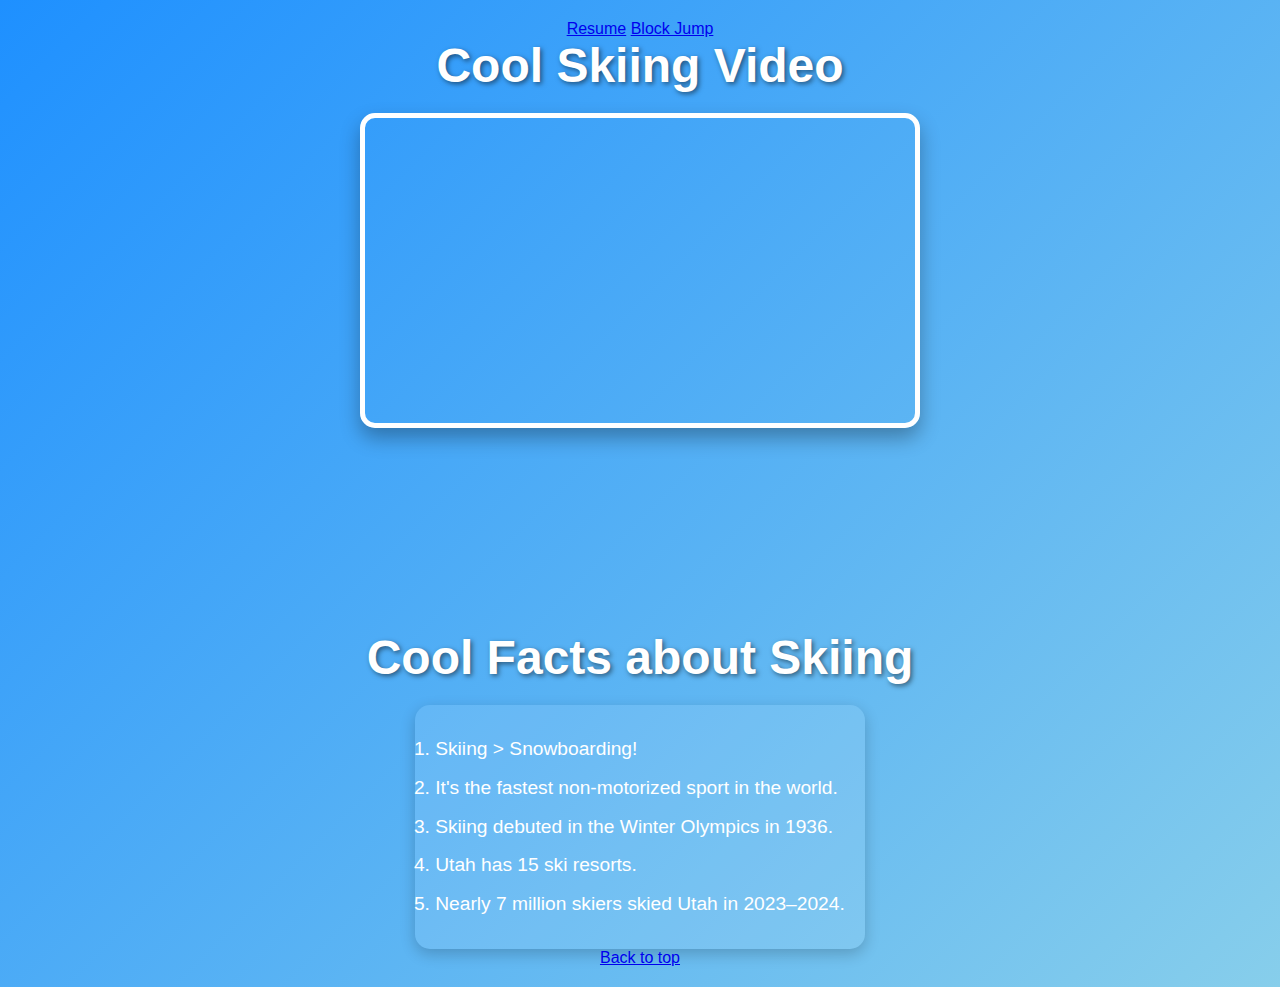
<file: index.html>
<!DOCTYPE html>
<html lang="en">
<head>
    <meta charset="UTF-8">
    <meta name="viewport" content="width=device-width, initial-scale=1.0">
    <title>Skiing</title>
    <!-- Link to external CSS -->
    <link rel="stylesheet" href="styles/styles.css">
</head>
<body id="top">
    <!-- Navigation Links -->
    <nav>
        <a href="David.html" target="_self">Resume</a>
        <a href="Block.html" target="_self">Block Jump</a>
    </nav>
    
    <h1>Cool Skiing Video</h1>
    <iframe 
        width="560" 
        height="315" 
        src="https://www.youtube.com/embed/k12GHIJB92c" 
        title="Cool Skiing Video" 
        frameborder="0" 
        allow="accelerometer; autoplay; clipboard-write; encrypted-media; gyroscope; picture-in-picture" 
        allowfullscreen>
    </iframe>

    <br><br><br><br><br><br><br><br><br>

    <h1>Cool Facts about Skiing</h1>
    <ol>
        <li>Skiing > Snowboarding!</li>
        <li>It's the fastest non-motorized sport in the world.</li>
        <li>Skiing debuted in the Winter Olympics in 1936.</li>
        <li>Utah has 15 ski resorts.</li>
        <li>Nearly 7 million skiers skied Utah in 2023–2024.</li>
    </ol>

    <!-- "Back to Top" Link -->
    <a href="#top">Back to top</a>
</body>
</html>
</file>
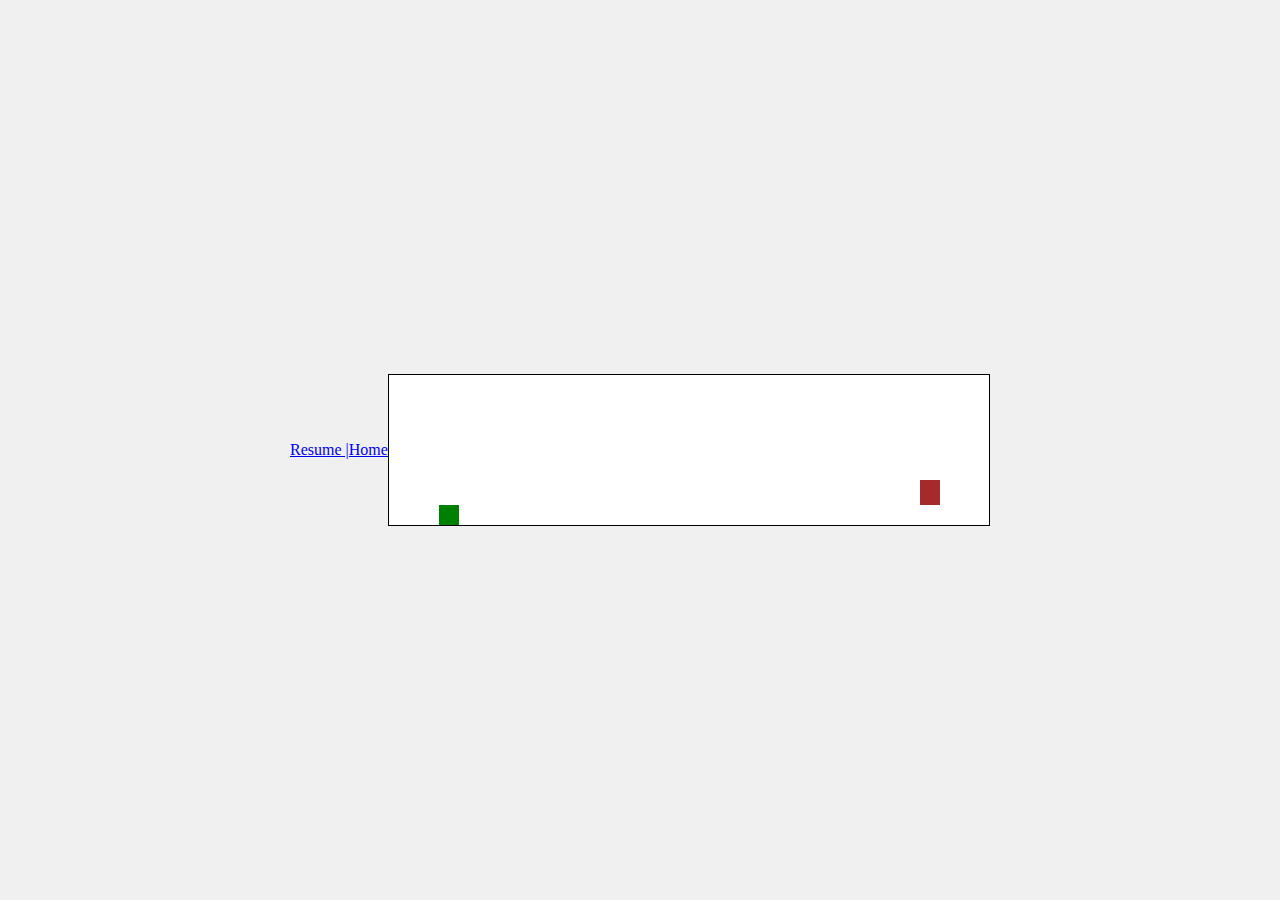
<file: Block.html>
<!DOCTYPE html>
<html lang="en">
<head>
  <a href = "David.html" target="_self">Resume |  </a>
  <a href = "index.html" target="_self"> Home</a>
  <meta charset="UTF-8">
  <meta name="viewport" content="width=device-width, initial-scale=1.0">
  <title>Block Jump</title>
 
  <style>
    body { margin: 0; display: flex; justify-content: center; align-items: center; height: 100vh; background: #f0f0f0; }
    canvas { background: white; border: 1px solid black; }
  </style>
</head>
<body>
  <canvas id="gameCanvas" width="600" height="150"></canvas>
  <script>
    const canvas = document.getElementById("gameCanvas");
    const ctx = canvas.getContext("2d");

    const dino = { x: 50, y: 130, width: 20, height: 30, gravity: 0.8, jumpStrength: -15, speed: 3, velocityY: 0, jumping: false };
    const cacti = [];
    let score = 0;

    function drawDino() {
      ctx.fillStyle = "green";
      ctx.fillRect(dino.x, dino.y, dino.width, dino.height);
    }

    function drawCacti() {
      for (const cactus of cacti) {
        ctx.fillStyle = "brown";
        ctx.fillRect(cactus.x, cactus.y, cactus.width, cactus.height);
        cactus.x -= dino.speed;
      }
      if (cacti.length && cacti[0].x + cacti[0].width < 0) cacti.shift();
    }

    function jump() {
      if (!dino.jumping) {
        dino.jumping = true;
        dino.velocityY = dino.jumpStrength;
      }
    }

    function update() {
      ctx.clearRect(0, 0, canvas.width, canvas.height);

      // Dino movement
      dino.velocityY += dino.gravity;
      dino.y += dino.velocityY;
      if (dino.y > 130) { dino.y = 130; dino.jumping = false; }

      // Generate new cactus
      if (Math.random() < 0.01) {
        const cactusHeight = Math.random() * 20 + 20;
        cacti.push({ x: canvas.width, y: 130 - cactusHeight, width: 20, height: cactusHeight });
      }

      // Collision detection
      for (const cactus of cacti) {
        if (dino.x + dino.width > cactus.x && dino.x < cactus.x + cactus.width &&
            dino.y + dino.height > cactus.y) {
          alert("Game Over! Score: " + score);
          score = 0; // Reset score
          cacti.length = 0; // Clear obstacles
        }
      }

      // Draw everything
      drawDino();
      drawCacti();

      // Increase score
      score++;
      requestAnimationFrame(update);
    }

    window.addEventListener("keydown", jump);
    update();
  </script>
</body>
</html>
</file>
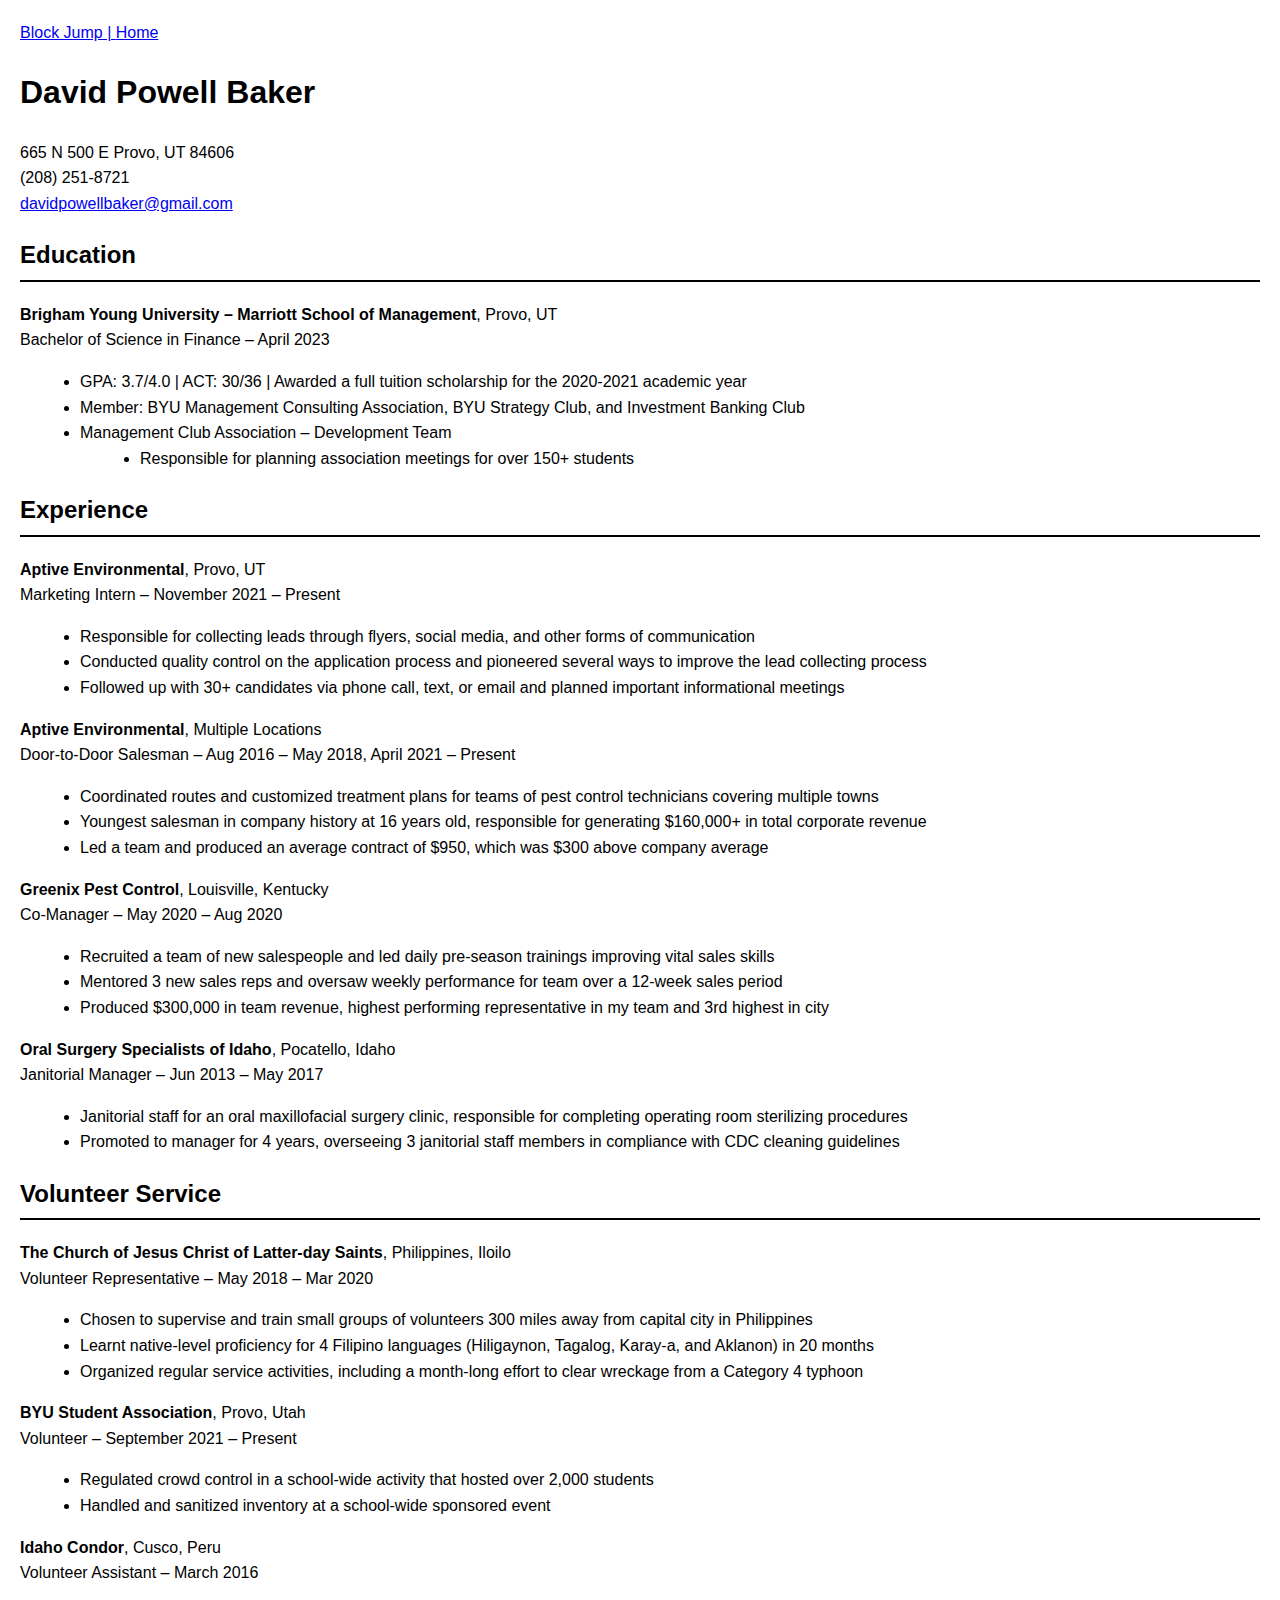
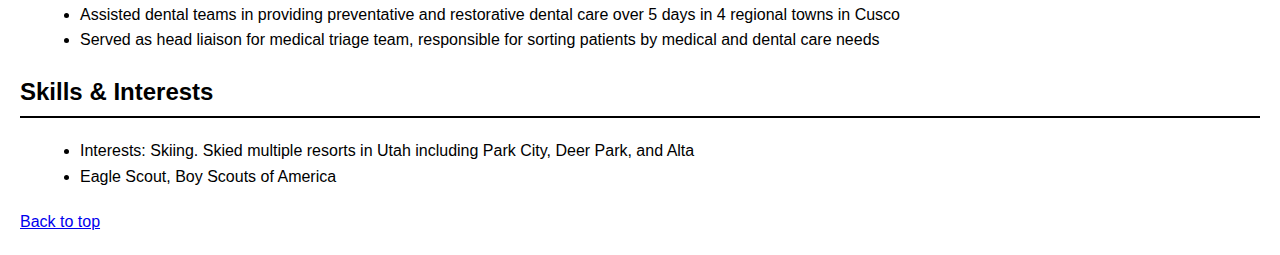
<file: David.html>
<!DOCTYPE html>
<html lang="en">
<head>
    <meta charset="UTF-8">
    <meta name="viewport" content="width=device-width, initial-scale=1.0">
    <a href = "Block.html" target="_self">Block Jump | </a>
    <a href = "index.html" target="_self"> Home</a>
    <title>David Powell Baker Resume</title>
    <style>
        body {
            font-family: Arial, sans-serif;
            line-height: 1.6;
            margin: 20px;
        }
        h1, h2 {
            color: black
        }
        ul {
            list-style-type: disc;
            margin-left: 20px;
        }
        .contact-info, .section {
            margin-bottom: 20px;
        }
        .section h2 {
            border-bottom: 2px solid black;
            padding-bottom: 5px;
        }
    </style>
</head>
<body>
    <div class="contact-info">
        <h1>David Powell Baker</h1>
        <p>665 N 500 E Provo, UT 84606<br>
        (208) 251-8721<br>
        <a href="mailto:davidpowellbaker@gmail.com">davidpowellbaker@gmail.com</a></p>
    </div>

    <div class="section">
        <h2>Education</h2>
        <p><strong>Brigham Young University – Marriott School of Management</strong>, Provo, UT<br>
        Bachelor of Science in Finance – April 2023</p>
        <ul>
            <li>GPA: 3.7/4.0 | ACT: 30/36 | Awarded a full tuition scholarship for the 2020-2021 academic year</li>
            <li>Member: BYU Management Consulting Association, BYU Strategy Club, and Investment Banking Club</li>
            <li>Management Club Association – Development Team
                <ul>
                    <li>Responsible for planning association meetings for over 150+ students</li>
                </ul>
            </li>
        </ul>
    </div>

    <div class="section">
        <h2>Experience</h2>
        <p><strong>Aptive Environmental</strong>, Provo, UT<br>
        Marketing Intern – November 2021 – Present</p>
        <ul>
            <li>Responsible for collecting leads through flyers, social media, and other forms of communication</li>
            <li>Conducted quality control on the application process and pioneered several ways to improve the lead collecting process</li>
            <li>Followed up with 30+ candidates via phone call, text, or email and planned important informational meetings</li>
        </ul>

        <p><strong>Aptive Environmental</strong>, Multiple Locations<br>
        Door-to-Door Salesman – Aug 2016 – May 2018, April 2021 – Present</p>
        <ul>
            <li>Coordinated routes and customized treatment plans for teams of pest control technicians covering multiple towns</li>
            <li>Youngest salesman in company history at 16 years old, responsible for generating $160,000+ in total corporate revenue</li>
            <li>Led a team and produced an average contract of $950, which was $300 above company average</li>
        </ul>

        <p><strong>Greenix Pest Control</strong>, Louisville, Kentucky<br>
        Co-Manager – May 2020 – Aug 2020</p>
        <ul>
            <li>Recruited a team of new salespeople and led daily pre-season trainings improving vital sales skills</li>
            <li>Mentored 3 new sales reps and oversaw weekly performance for team over a 12-week sales period</li>
            <li>Produced $300,000 in team revenue, highest performing representative in my team and 3rd highest in city</li>
        </ul>

        <p><strong>Oral Surgery Specialists of Idaho</strong>, Pocatello, Idaho<br>
        Janitorial Manager – Jun 2013 – May 2017</p>
        <ul>
            <li>Janitorial staff for an oral maxillofacial surgery clinic, responsible for completing operating room sterilizing procedures</li>
            <li>Promoted to manager for 4 years, overseeing 3 janitorial staff members in compliance with CDC cleaning guidelines</li>
        </ul>
    </div>

    <div class="section">
        <h2>Volunteer Service</h2>
        <p><strong>The Church of Jesus Christ of Latter-day Saints</strong>, Philippines, Iloilo<br>
        Volunteer Representative – May 2018 – Mar 2020</p>
        <ul>
            <li>Chosen to supervise and train small groups of volunteers 300 miles away from capital city in Philippines</li>
            <li>Learnt native-level proficiency for 4 Filipino languages (Hiligaynon, Tagalog, Karay-a, and Aklanon) in 20 months</li>
            <li>Organized regular service activities, including a month-long effort to clear wreckage from a Category 4 typhoon</li>
        </ul>

        <p><strong>BYU Student Association</strong>, Provo, Utah<br>
        Volunteer – September 2021 – Present</p>
        <ul>
            <li>Regulated crowd control in a school-wide activity that hosted over 2,000 students</li>
            <li>Handled and sanitized inventory at a school-wide sponsored event</li>
        </ul>

        <p><strong>Idaho Condor</strong>, Cusco, Peru<br>
        Volunteer Assistant – March 2016</p>
        <ul>
            <li>Assisted dental teams in providing preventative and restorative dental care over 5 days in 4 regional towns in Cusco</li>
            <li>Served as head liaison for medical triage team, responsible for sorting patients by medical and dental care needs</li>
        </ul>
    </div>

    <div class="section">
        <h2>Skills & Interests</h2>
        <ul>
            <li>Interests: Skiing. Skied multiple resorts in Utah including Park City, Deer Park, and Alta</li>
            <li>Eagle Scout, Boy Scouts of America</li>
        </ul>
    </div>
    <a href = "#top"> Back to top</a>
</body>
</html>
</file>
<file: styles/styles.css>
* {
    margin: 0;
    padding: 0;
    box-sizing: border-box;
}

body {
    font-family: 'Arial', sans-serif;
    background: linear-gradient(135deg, #1e90ff, #87ceeb);
    color: #fff;
    display: flex;
    flex-direction: column;
    align-items: center;
    justify-content: flex-start;
    min-height: 100vh;
    padding: 20px;
}

h1 {
    font-size: 3rem;
    margin-bottom: 20px;
    text-shadow: 2px 2px 5px rgba(0, 0, 0, 0.5);
}

iframe {
    border: 5px solid #fff;
    border-radius: 15px;
    box-shadow: 0 10px 20px rgba(0, 0, 0, 0.3);
    margin-bottom: 40px;
}

ol {
    background: rgba(255, 255, 255, 0.1);
    padding: 20px;
    border-radius: 15px;
    box-shadow: 0 5px 15px rgba(0, 0, 0, 0.2);
}

ol li {
    font-size: 1.2rem;
    margin: 10px 0;
    line-height: 1.5;
}

ol li:hover {
    color: #ffd700;
    transform: scale(1.05);
    transition: all 0.3s ease;
}

/* Animation */
@keyframes float {
    0%, 100% {
        transform: translateY(0);
    }
    50% {
        transform: translateY(-10px);
    }
}

body > h1 {
    animation: float 3s infinite ease-in-out;
}
</file>
